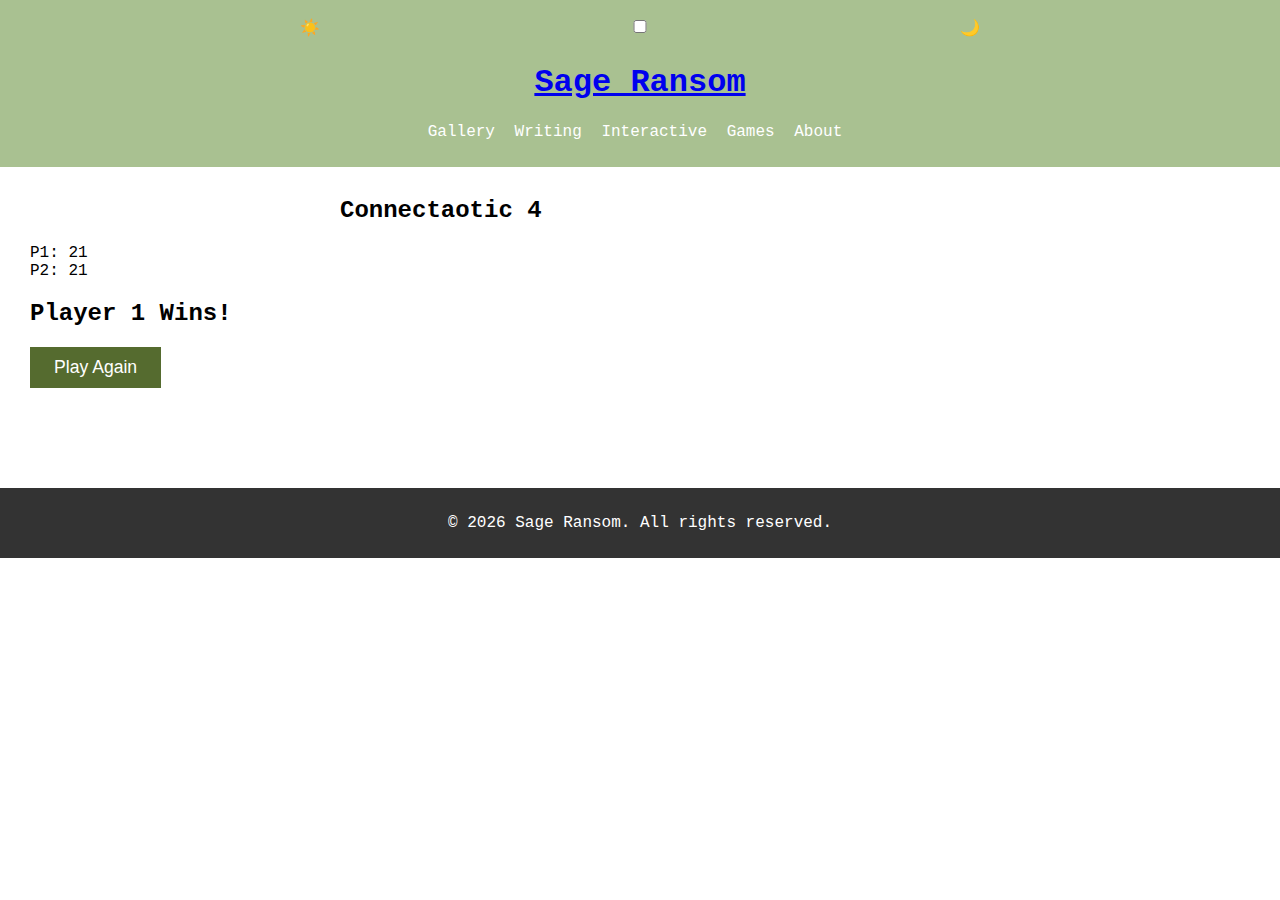
<file: connect4.html>
<!doctype html>
<html lang="en">
  <head>
    <meta charset="UTF-8" />
    <meta name="viewport" content="width=device-width, initial-scale=1.0" />
    <title>Connect 4 | Sage Ransom</title>
    <link rel="stylesheet" href="css/styles.css" />
    <link rel="icon" href="images/favicon.ico" type="image/x-icon" />
  </head>
  <body>
    <div id="leaves-container"></div>

    <header>
      <div class="theme-switch-wrapper">
        <span>☀️</span>
        <label class="theme-switch" for="theme-checkbox">
          <input type="checkbox" id="theme-checkbox" />
          <span class="slider round"></span>
        </label>
        <span>🌙</span>
      </div>
      <h1><a href="index.html">Sage Ransom</a></h1>
      <nav>
        <ul>
          <li><a href="gallery.html">Gallery</a></li>
          <li><a href="writing.html">Writing</a></li>
          <li><a href="interactive.html">Interactive</a></li>
          <li><a href="games.html">Games</a></li>
          <li><a href="about.html">About</a></li>
        </ul>
      </nav>
    </header>

    <main class="landing-container">
      <section style="margin-bottom: 80px; padding-top: 20px;">

        <div class="sim-header" style="max-width: 600px; margin: 0 auto 20px;">
          <h2 style="color: var(--text-main); margin: 0;">Connectaotic 4</h2>
          <!-- <button id="c4-reset-btn" class="menu-btn">New Game</button> -->
        </div>

        <div class="c4-header-stats">
          <div class="c4-stat-pill p1-color active-turn" id="p1-counter">P1: 21</div>
          <div class="c4-stat-pill p2-color inactive-turn" id="p2-counter">P2: 21</div>
        </div>

        <div id="c4-game-area">
          <div id="c4-hover-zone">
            <div id="c4-hover-piece" class="p1-color" style="opacity: 1;"></div>
          </div>

          <div id="c4-board-wrapper">
            <div id="c4-pieces-layer"></div>
            <div id="c4-board-layer"></div>
          </div>

          <div id="c4-victory-overlay">
            <div class="c4-victory-card">
              <h2 id="c4-victory-msg">Player 1 Wins!</h2>
              <button id="c4-overlay-reset-btn" class="menu-btn" style="font-size: 1.1em; padding: 10px 24px;">Play Again</button>
            </div>
          </div>
        </div>

      </section>
    </main>

    <footer>
      <p>&copy; 2026 Sage Ransom. All rights reserved.</p>
    </footer>

    <script src="scripts/script.js"></script>
    <script src="scripts/connect4.js"></script>
  </body>
</html>
</file>
<file: dominoes.html>
<!DOCTYPE html>
<html lang="en">
<head>
    <meta charset="UTF-8">
    <meta name="viewport" content="width=device-width, initial-scale=1.0">
    <title>2D Dominoes Simulation</title>
    <link rel="stylesheet" href="css/dominoes.css">
</head>
<body>
    <div id="domino-container"></div>
    <script src="scripts/dominoes.js"></script>
</body>
</html>
</file>
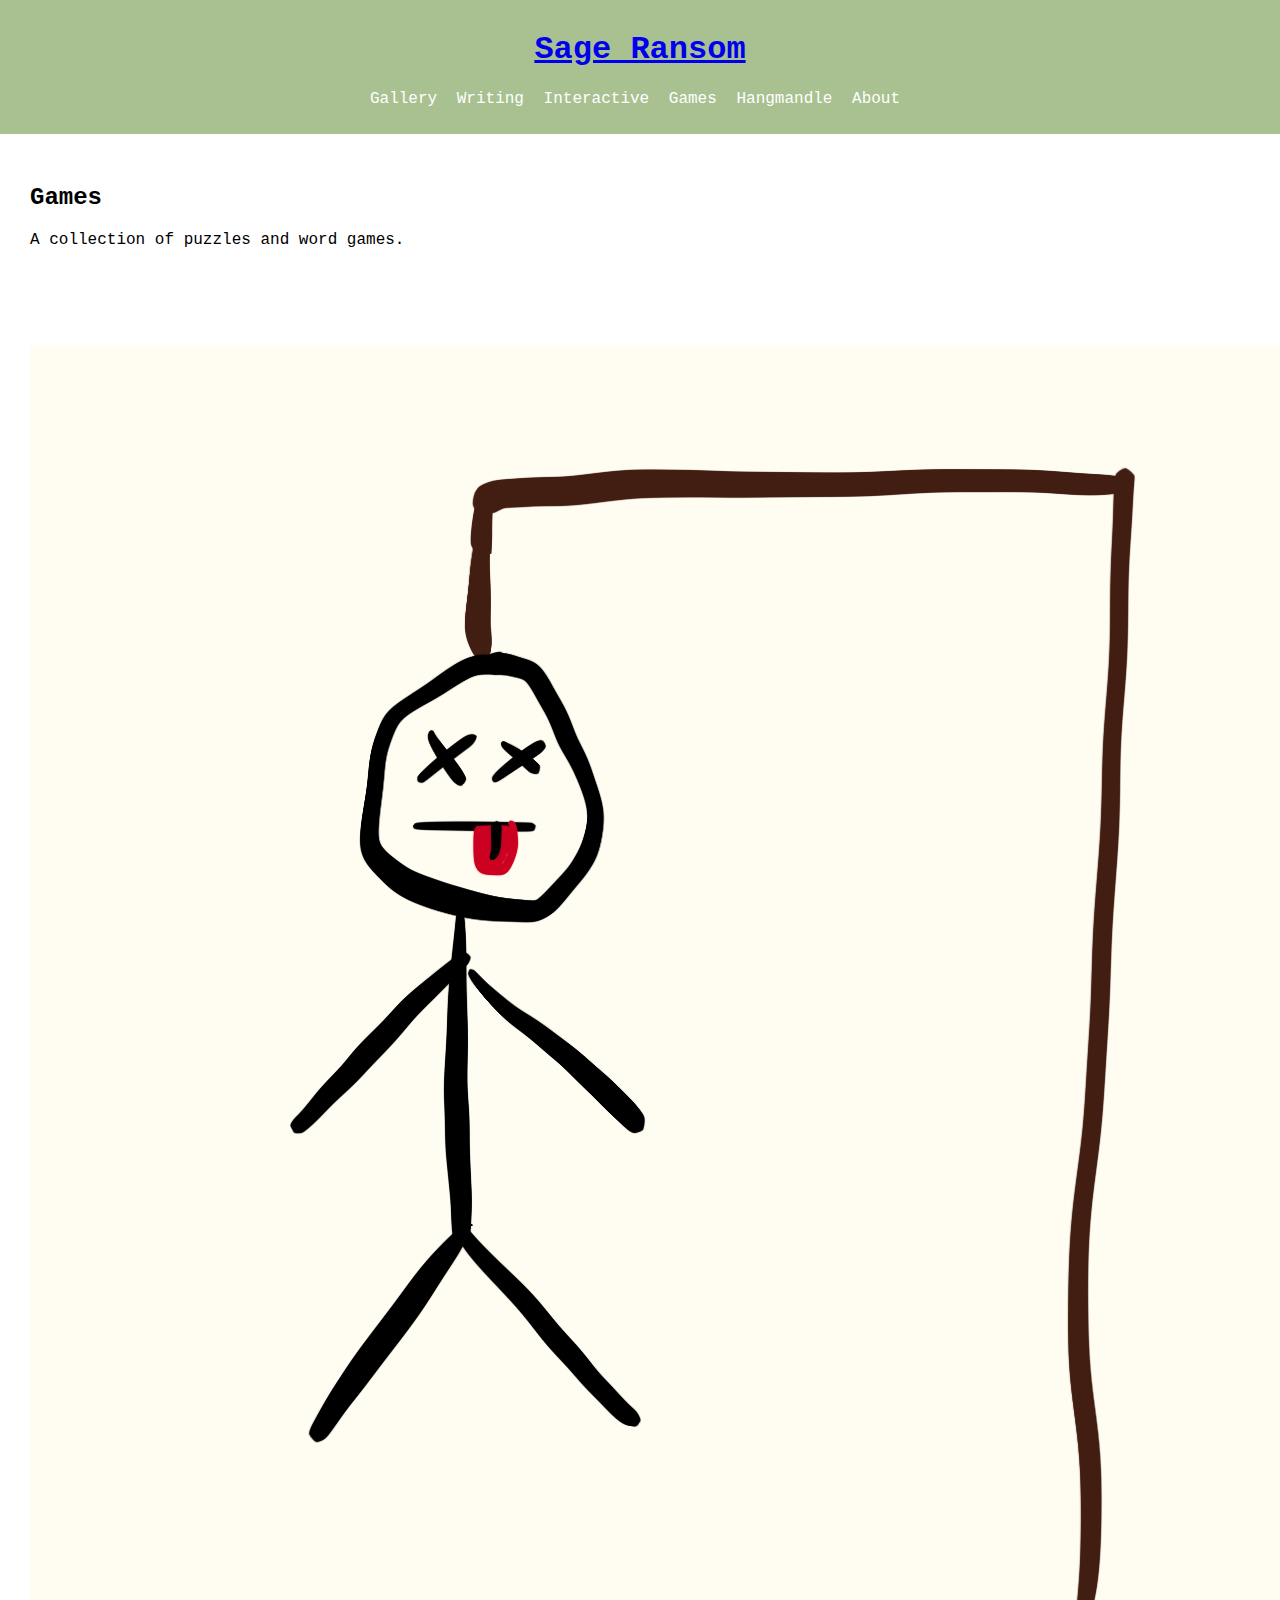
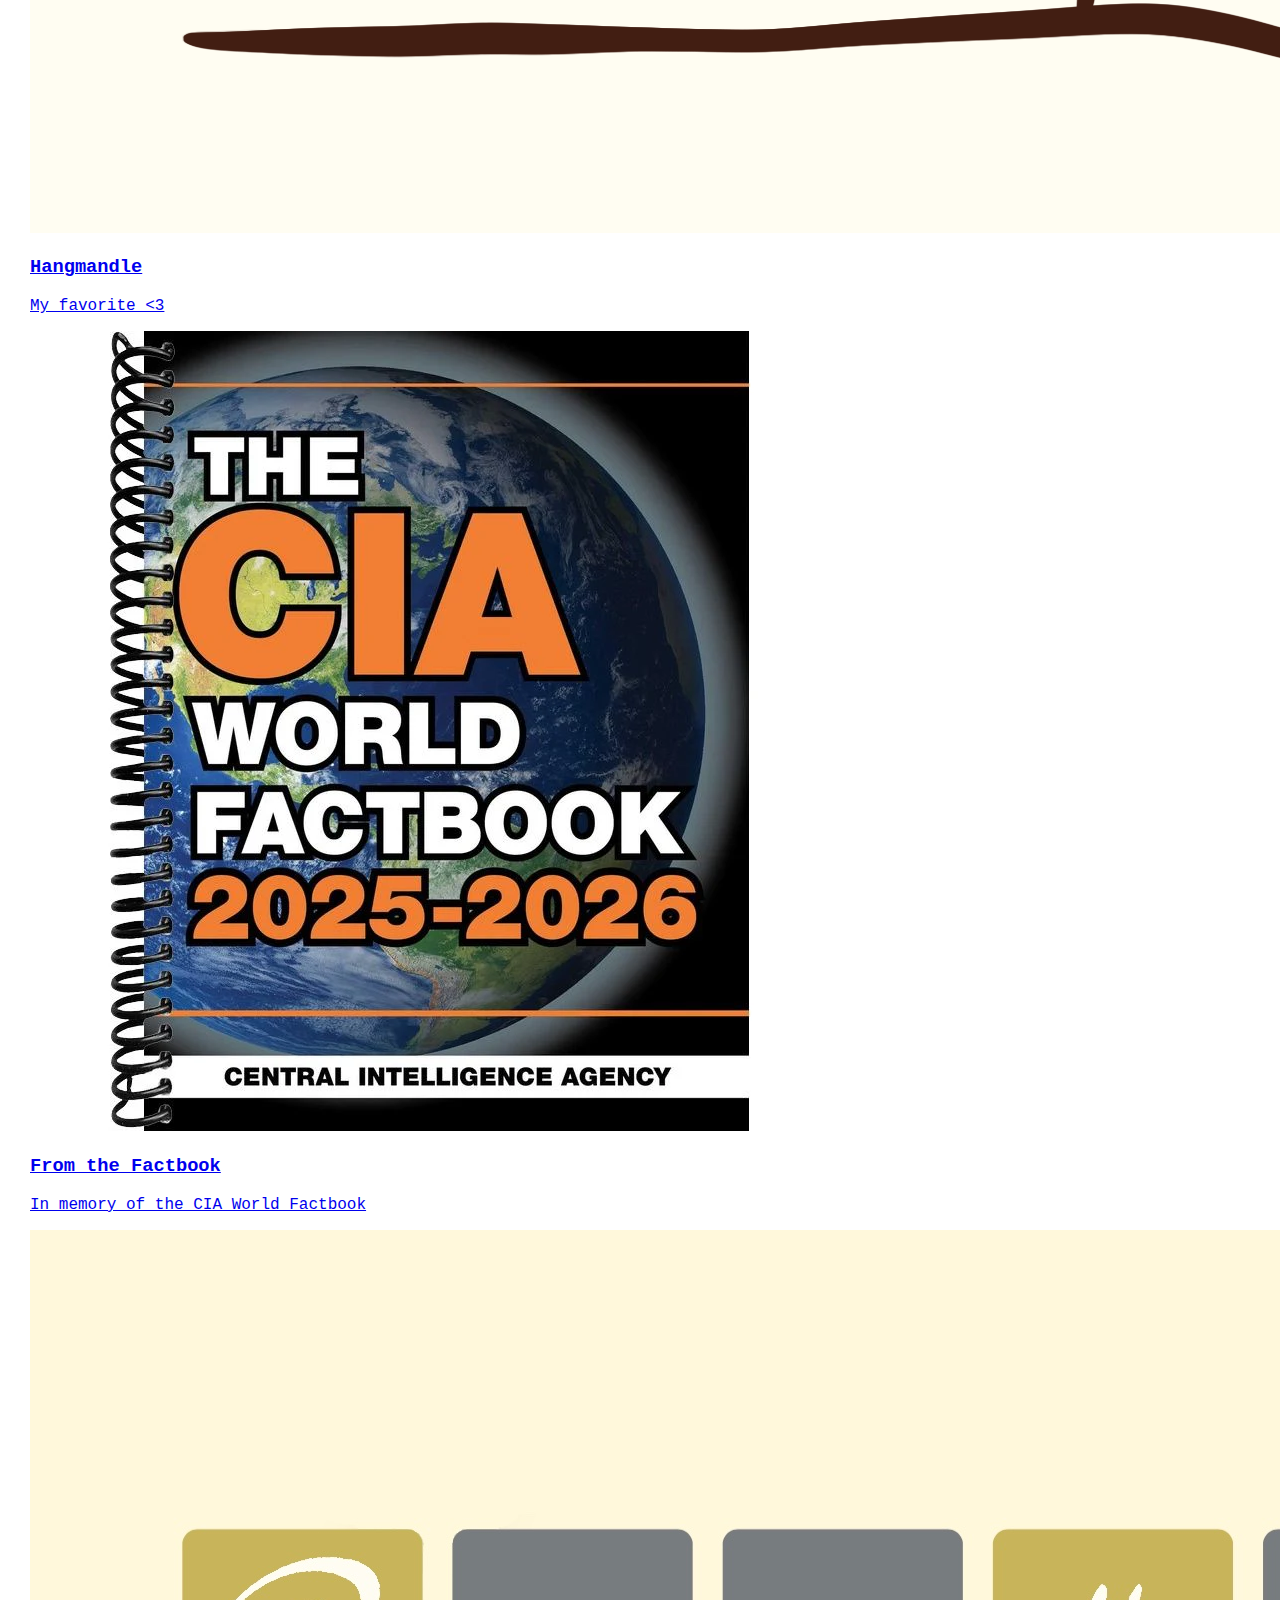
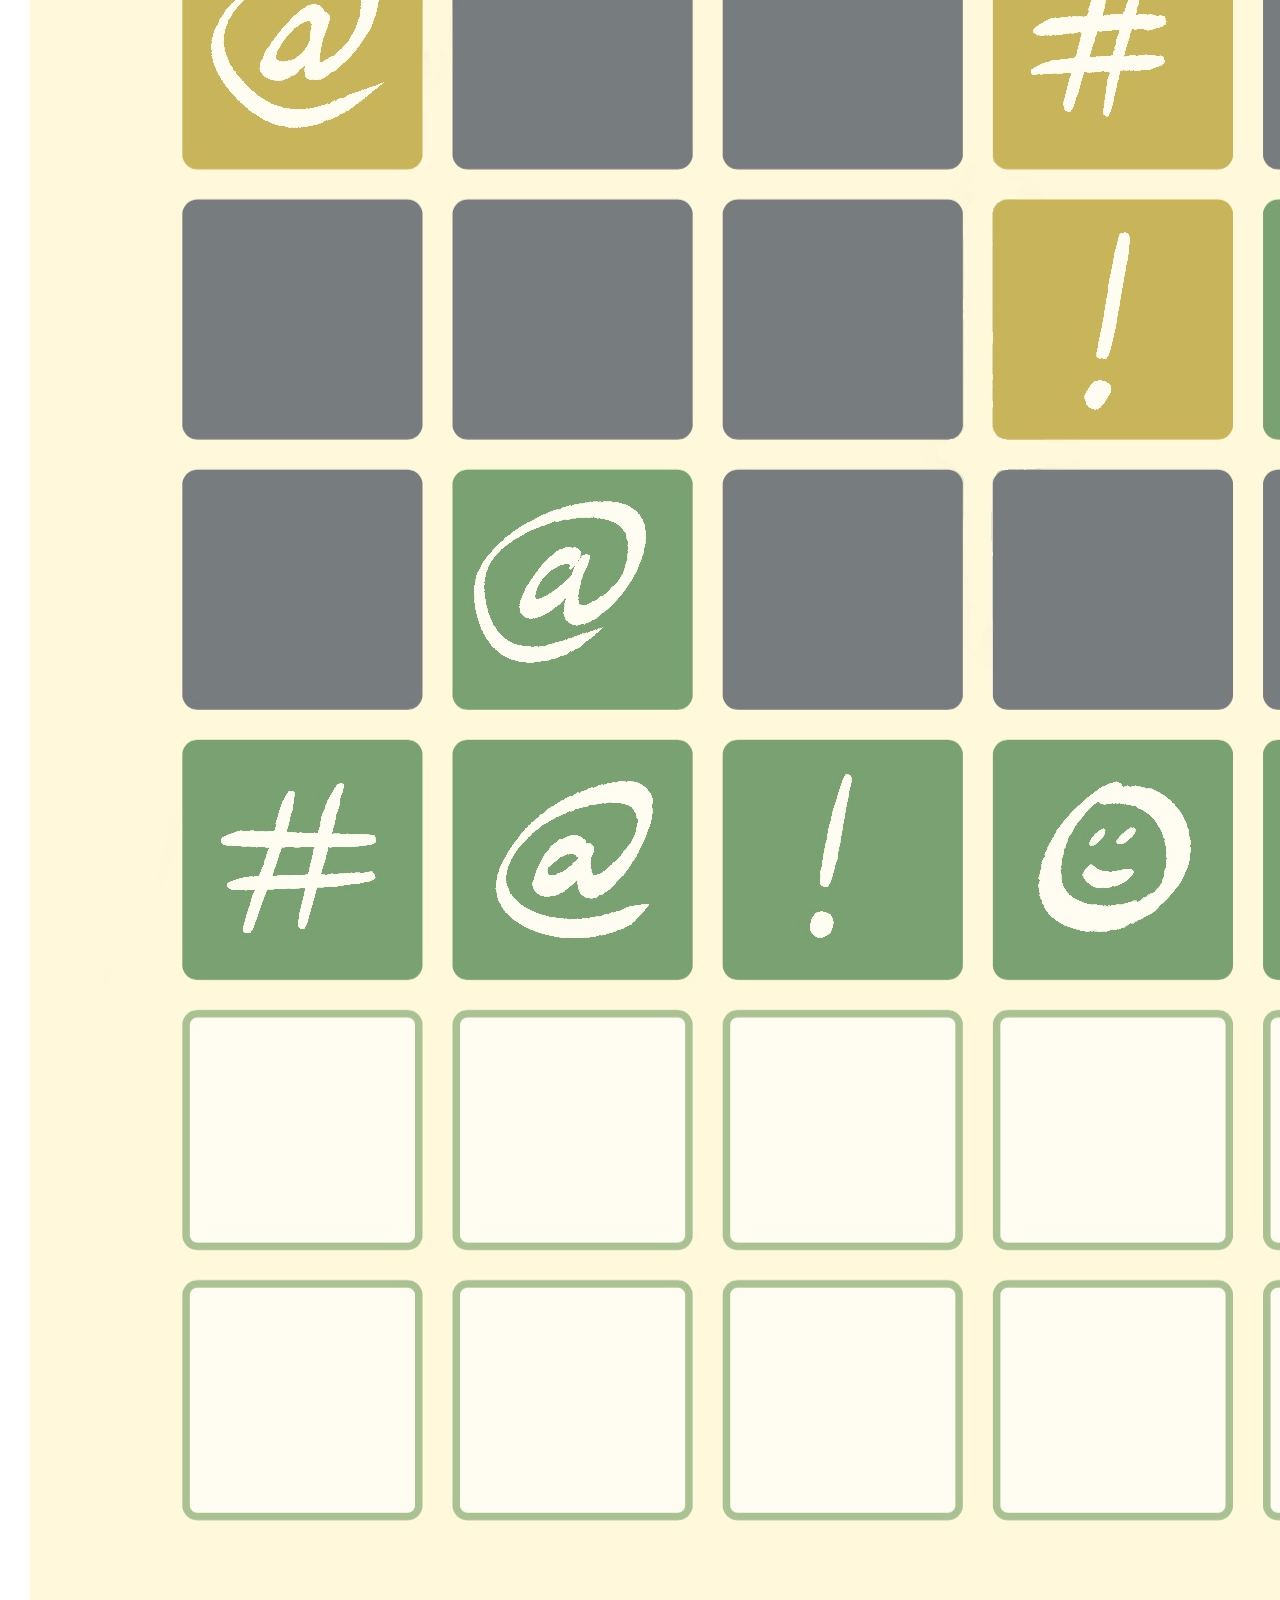
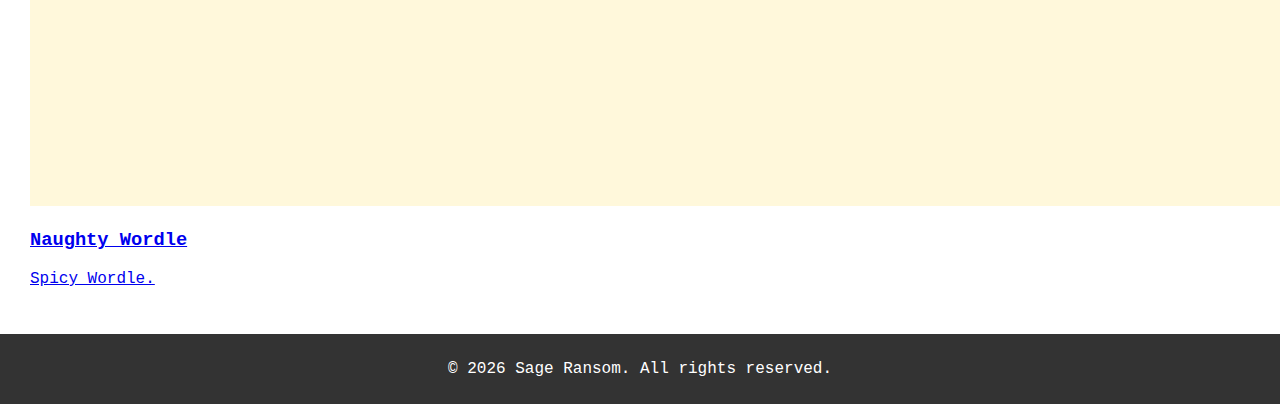
<file: games.html>
<!doctype html>
<html lang="en">
  <head>
    <meta charset="UTF-8" />
    <meta name="viewport" content="width=device-width, initial-scale=1.0" />
    <title>Games | Sage Ransom</title>
    <link rel="stylesheet" href="css/styles.css" />
    <link rel="icon" href="images/favicon.ico" type="image/x-icon" />
  </head>
  <body>

    <div id="leaves-container"></div>

    <header>
      <h1>
        <a href="index.html">Sage Ransom</a>
      </h1>
      <nav>
        <ul>
          <li><a href="gallery.html">Gallery</a></li>
          <li><a href="writing.html">Writing</a></li>
          <li><a href="interactive.html">Interactive</a></li>
          <li><a href="games.html">Games</a></li>
          <li><a href="hangman.html">Hangmandle</a></li>
          <li><a href="about.html">About</a></li>
        </ul>
      </nav>
    </header>

    <main class="landing-container">
      <section class="hero" style="margin-bottom: 40px;">
        <h2>Games</h2>
        <p>A collection of puzzles and word games.</p>
      </section>

      <section class="games-grid">

        <a href="hangman.html" class="game-card">
          <img src="images/hangman8.png" alt="Hangmandle preview" class="game-image">
          <div class="game-info">
            <h3>Hangmandle</h3>
            <p>My favorite <3</p>
          </div>
        </a>

        <a href="factbook.html" class="game-card">
          <img src="images/factbook2025.webp" alt="Factbook preview" class="game-image">
          <div class="game-info">
            <h3>From the Factbook</h3>
            <p>In memory of the CIA World Factbook</p>
          </div>
        </a>

        <a href="wordle.html" class="game-card">
          <img src="images/wordle.JPG" alt="Naughty Wordle preview" class="game-image">
          <div class="game-info">
            <h3>Naughty Wordle</h3>
            <p>Spicy Wordle.</p>
          </div>
        </a>

      </section>
    </main>

    <footer>
      <p>&copy; 2026 Sage Ransom. All rights reserved.</p>
    </footer>

    <script src="scripts/script.js"></script>
  </body>
</html>
</file>
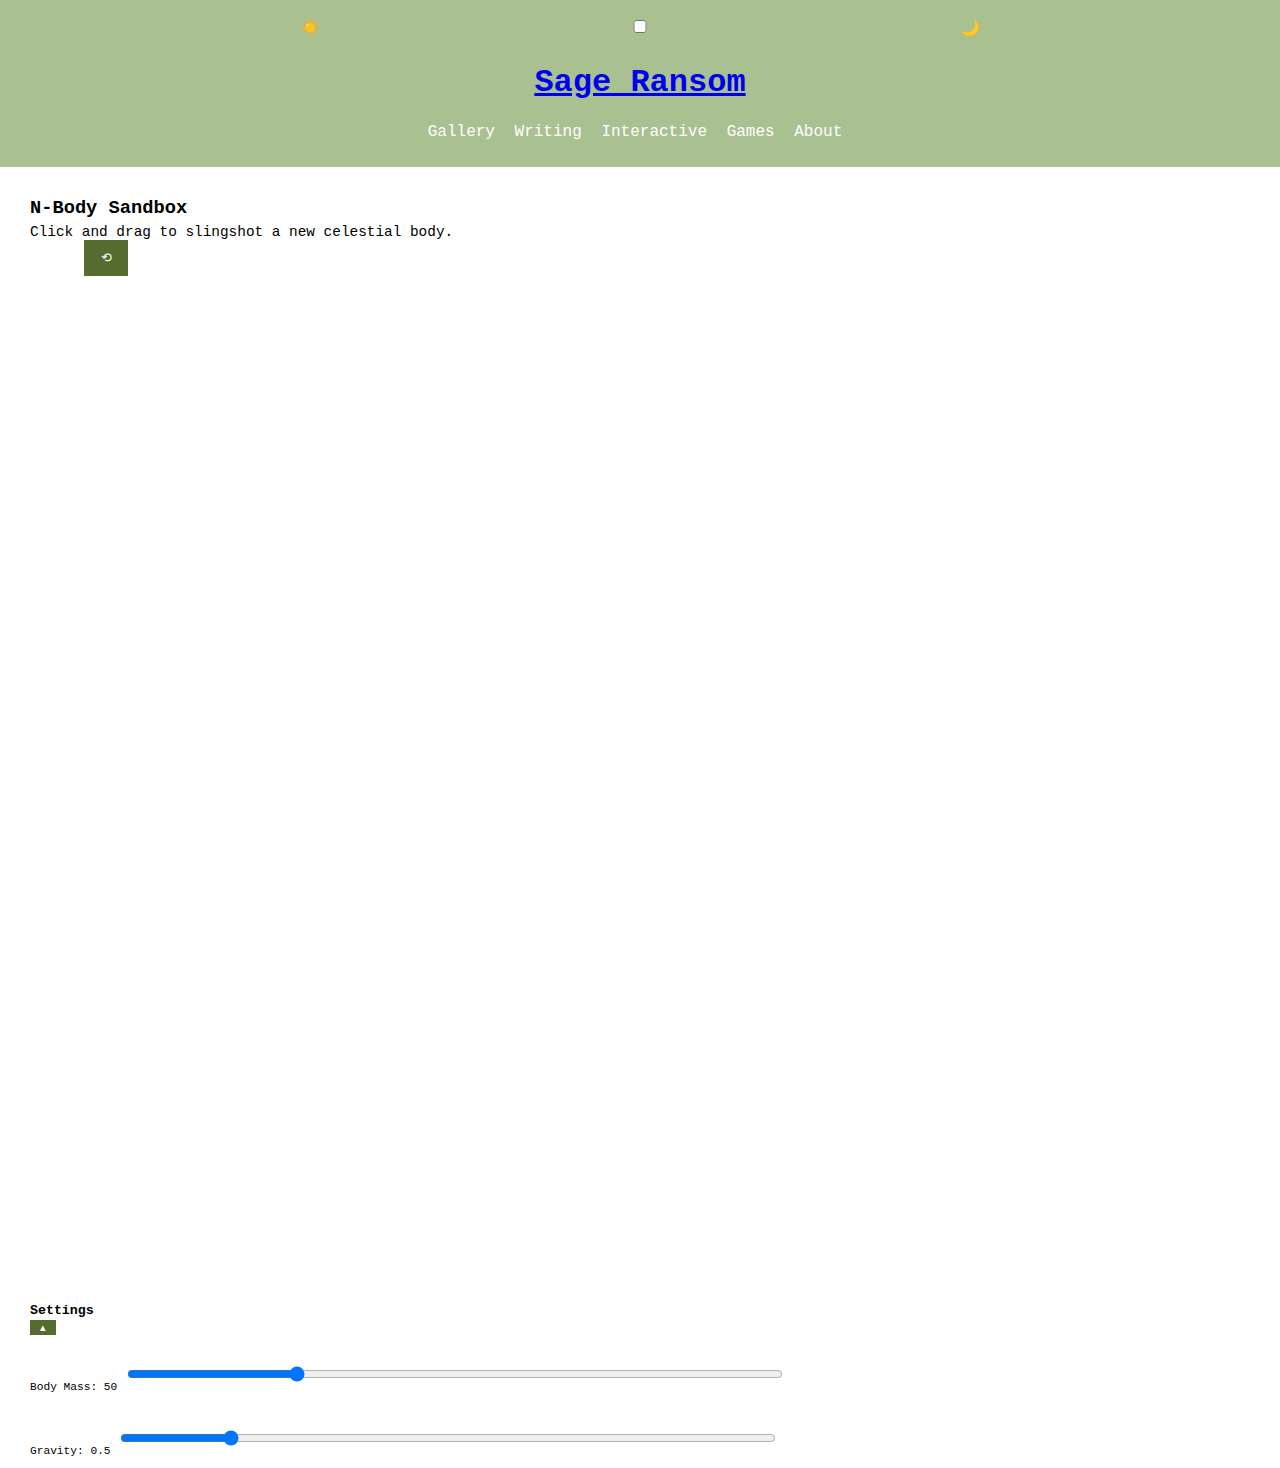
<file: nbody.html>
<!doctype html>
<html lang="en">
  <head>
    <meta charset="UTF-8" />
    <meta name="viewport" content="width=device-width, initial-scale=1.0" />
    <title>N-Body Sandbox | Sage Ransom</title>
    <link rel="stylesheet" href="css/styles.css" />
    <link rel="icon" href="images/favicon.ico" type="image/x-icon" />
  </head>
  <body>
    <div id="leaves-container"></div>

    <header>
      <div class="theme-switch-wrapper">
        <span>☀️</span>
        <label class="theme-switch" for="theme-checkbox">
          <input type="checkbox" id="theme-checkbox" />
          <span class="slider round"></span>
        </label>
        <span>🌙</span>
      </div>
      <h1><a href="index.html">Sage Ransom</a></h1>
      <nav>
        <ul>
          <li><a href="gallery.html">Gallery</a></li>
          <li><a href="writing.html">Writing</a></li>
          <li><a href="interactive.html">Interactive</a></li>
          <li><a href="games.html">Games</a></li>
          <li><a href="about.html">About</a></li>
        </ul>
      </nav>
    </header>

    <main class="landing-container wide-sim-container">

      <section id="nbody-sim" style="margin-bottom: 80px; padding-top: 20px; width: 100%;">

        <div class="sim-header" style="max-width: 100%; margin: 0 auto 20px; text-align: left;">
          <div>
            <h3 style="color: var(--text-main); margin: 0 0 5px 0;">N-Body Sandbox</h3>
            <p style="font-size: 0.9em; color: var(--text-muted); margin: 0;">Click and drag to slingshot a new celestial body.</p>
          </div>

          <div class="button-container" style="display: flex; gap: 10px;">
            <button id="nbody-play-btn" class="menu-btn" style="background: var(--error-color); color: #fff; width: 44px; padding: 10px 0;">⏸</button>
            <button id="nbody-reset-btn" class="menu-btn" style="width: 44px; padding: 10px 0;">⟲</button>
          </div>
        </div>

        <div id="nbody-canvas-wrapper" class="nbody-canvas-container">
          <canvas id="nbody-canvas"></canvas>

          <div id="nbody-floating-controls" class="floating-card">
            <div class="floating-header">
              <h5 style="margin: 0; color: var(--text-main) 33%;">Settings</h5>
              <button id="nbody-toggle-controls" class="menu-btn" style="padding: 2px 8px; font-size: 0.6em;">▲</button>
            </div>

            <div id="nbody-controls-content" class="floating-content">

              <div class="wave-input-group" style="border: none; padding: 0; box-shadow: none; margin-top: 12px;">
                <label style="margin-bottom: 0px; font-size: 0.7em; text-align: left;">Body Mass: <span id="nbody-mass-display">50</span></label>
                <input type="range" id="nbody-mass" min="1" max="200" step="1" value="50">
              </div>

              <div class="wave-input-group" style="border: none; padding: 0; box-shadow: none; margin-top: 12px;">
                <label style="margin-bottom: 0px; font-size: 0.7em; text-align: left;">Gravity: <span id="nbody-gravity-display">0.5</span></label>
                <input type="range" id="nbody-gravity" min="0.05" max="3.0" step="0.05" value="0.5">
              </div>

              <div class="wave-input-group" style="border: none; padding: 0; box-shadow: none; margin-top: 12px;">
                <label style="margin-bottom: 0px; font-size: 0.7em; text-align: left;">Max Bodies: <span id="nbody-max-display">40</span></label>
                <input type="range" id="nbody-max-bodies" min="5" max="150" value="50">
              </div>

              <div class="wave-input-group" style="border: none; padding: 0; box-shadow: none; margin-top: 15px;">
                <div style="display: flex; justify-content: space-between; align-items: center; margin-bottom: 0px;">
                  <label style="font-size: 0.7em; margin: 0; color: var(--text-main);">Trails</label>
                  <label class="custom-toggle">
                    <input type="checkbox" id="nbody-trails-toggle" checked>
                    <span class="toggle-slider"></span>
                  </label>
                </div>
                <label style="margin-bottom: 0px; font-size: 0.7em; color: var(--text-muted); text-align: left;">Length: <span id="nbody-trail-display">40</span></label>
                <input type="range" id="nbody-trail-length" min="0" max="150" step="1" value="40">
              </div>

              <div class="wave-input-group" style="border: none; padding: 0; box-shadow: none; margin-top: 15px;">
                <div style="display: flex; justify-content: space-between; align-items: center;">
                  <label style="font-size: 0.7em; margin: 0; color: var(--text-main);">Walls</label>
                  <label class="custom-toggle">
                    <input type="checkbox" id="nbody-walls-toggle">
                    <span class="toggle-slider"></span>
                  </label>
                </div>
              </div>

              <div class="wave-input-group" style="border: none; padding: 0; box-shadow: none; margin-top: 15px;">
                <div style="display: flex; justify-content: space-between; align-items: center;">
                  <label style="font-size: 0.7em; margin: 0; color: var(--text-main);">Merge Collisions</label>
                  <label class="custom-toggle">
                    <input type="checkbox" id="nbody-merge-toggle">
                    <span class="toggle-slider"></span>
                  </label>
                </div>
              </div>

            </div>
          </div>

        </div>

      </section>

    </main>

    <footer>
      <p>&copy; 2026 Sage Ransom. All rights reserved.</p>
    </footer>

    <script src="scripts/script.js"></script>
    <script src="scripts/nbody.js"></script>
  </body>
</html>
</file>
<file: css/styles.css>
body {
    /*font-family: "Comic Sans MS", "Comic Sans", cursive;*/
    font-family: Courier New, sans-serif;
    margin: 0;
    padding: 0;
    box-sizing: border-box;
    width: 100%;
    height: 100%;
}

header {
    background: #a9c191;
    color: #fff;
    padding: 10px 20px;
    text-align: center;
}

header nav ul {
    list-style-type: none;
    padding: 0;
}

header nav ul li {
    display: inline;
    margin-right: 10px;
}

header nav ul li a {
    color: white;
    text-decoration: none;
}

section {
    padding: 20px;
    margin: 10px;
}

cube-container {
    padding: 100px;
    width: 100px;
    height: 100px;
    display: flex;
    align-items: center;
    justify-content: center;
}

.image-grid {
    display: grid;
    grid-template-columns: repeat(3, 1fr);
    gap: 10px;
}

.image-grid img {
    width: 100%;
    height: auto;
}

footer {
    text-align: center;
    padding: 10px;
    background: #333;
    color: white;
}

input, textarea {
    width: 50%;
    padding: 8px;
    margin: 10px 0;
}

button {
    background: DarkOliveGreen;
    color: white;
    border: none;
    padding: 10px 20px;
    cursor: pointer;
}

.dropbtn {
  background-color: #4CAF50;
  color: white;
  padding: 16px;
  font-size: 16px;
  border: none;
  cursor: pointer;
}

.dropbtn:hover, .dropbtn:focus {
  background-color: #3e8e41;
}

.dropdown-content {
  display: none;
  position: absolute;
  background-color: #f9f9f9;
  min-width: 160px;
  box-shadow: 0px 8px 16px 0px rgba(0,0,0,0.2);
  z-index: 1;
}

.dropdown-content a {
  color: black;
  padding: 12px 16px;
  text-decoration: none;
  display: block;
}

.dropdown-content a:hover {
  background-color: #f1f1f1;
}

.show {
  display: block;
}

.popup-overlay {
  display: none;
  position: fixed;
  top: 0;
  left: 0;
  width: 100%;
  height: 100%;
  background: rgba(0, 0, 0, 0.5);
  justify-content: center;
  align-items: center;
}

.popup-content {
  background: white;
  padding: 20px;
  border-radius: 5px;
  text-align: center;
  box-shadow: 0 4px 8px rgba(0, 0, 0, 0.2);
}

.popup-content h2 {
  margin-top: 0;
}

.popup-content button {
  margin-top: 10px;
  padding: 10px 20px;
  border: none;
  background: #007bff;
  color: white;
  border-radius: 5px;
  cursor: pointer;
}

.popup-content button:hover {
  background: #0056b3;
}
</file>
<file: css/dominoes.css>
body {
    margin: 0;
    display: flex;
    justify-content: center;
    align-items: center;
    height: 100vh;
    background-color: #f0f0f0;
}

#domino-container {
    display: flex;
    flex-wrap: wrap;
    width: 500px;
    height: 500px;
    position: relative;
}

.domino {
    width: 60px;
    height: 30px;
    background-color: #000;
    border-radius: 5px;
    position: absolute;
    transform-origin: left center;
    cursor: pointer;
}

.dot {
    width: 6px;
    height: 6px;
    background-color: #fff;
    border-radius: 50%;
    position: absolute;
}
</file>
